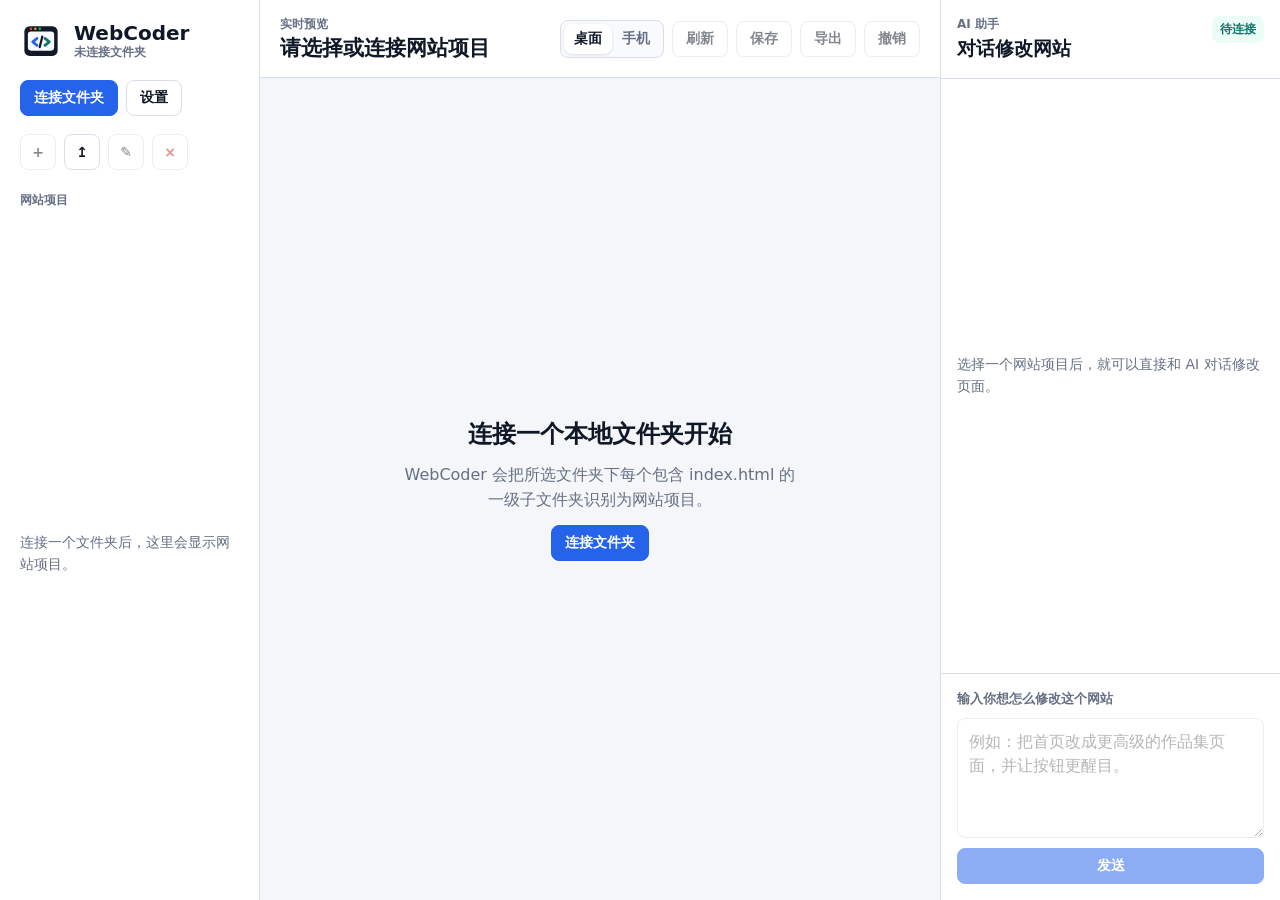
<file: index.html>
<!doctype html>
<html lang="zh-CN">
  <head>
    <meta charset="utf-8">
    <meta name="viewport" content="width=device-width, initial-scale=1">
    <title>WebCoder</title>
    <link rel="icon" href="data:image/svg+xml,%3Csvg xmlns='http://www.w3.org/2000/svg' viewBox='0 0 32 32'%3E%3Crect width='32' height='32' rx='8' fill='%232563eb'/%3E%3Cpath d='M9 11h14v3H9zm0 6h9v3H9z' fill='white'/%3E%3C/svg%3E">
    <link rel="stylesheet" href="styles.css">
  </head>
  <body>
    <div class="app-shell">
      <aside class="project-sidebar" aria-label="网站项目">
        <div class="brand">
          <img src="assets/webcoder-mark.svg" alt="" class="brand-mark">
          <div>
            <h1>WebCoder</h1>
            <p id="workspaceLabel">未连接文件夹</p>
          </div>
        </div>

        <div class="primary-actions">
          <button class="button primary" id="connectFolderButton" type="button">连接文件夹</button>
          <button class="button" id="settingsButton" type="button">设置</button>
        </div>

        <div class="project-actions">
          <button class="icon-button" id="newProjectButton" type="button" title="新建网站" aria-label="新建网站">+</button>
          <label class="icon-button" title="导入 HTML" aria-label="导入 HTML">
            <input id="htmlImportInput" type="file" accept=".html,.htm,text/html">
            <span aria-hidden="true">↥</span>
          </label>
          <button class="icon-button" id="renameProjectButton" type="button" title="重命名" aria-label="重命名">✎</button>
          <button class="icon-button danger" id="deleteProjectButton" type="button" title="删除" aria-label="删除">×</button>
        </div>

        <div class="section-title">网站项目</div>
        <nav class="project-list" id="projectList" aria-label="网站项目列表"></nav>
      </aside>

      <main class="preview-workspace">
        <header class="preview-toolbar">
          <div>
            <p>实时预览</p>
            <h2 id="projectTitle">请选择或连接网站项目</h2>
          </div>
          <div class="toolbar-actions">
            <div class="segmented" aria-label="预览尺寸">
              <button class="segment active" id="desktopPreviewButton" type="button">桌面</button>
              <button class="segment" id="mobilePreviewButton" type="button">手机</button>
            </div>
            <button class="button" id="refreshPreviewButton" type="button">刷新</button>
            <button class="button" id="saveButton" type="button">保存</button>
            <button class="button" id="exportButton" type="button">导出</button>
            <button class="button" id="undoButton" type="button">撤销</button>
          </div>
        </header>

        <section class="preview-stage" aria-label="网站预览">
          <div class="empty-state" id="emptyState">
            <h2>连接一个本地文件夹开始</h2>
            <p>WebCoder 会把所选文件夹下每个包含 index.html 的一级子文件夹识别为网站项目。</p>
            <button class="button primary" id="emptyConnectButton" type="button">连接文件夹</button>
          </div>
          <iframe id="previewFrame" title="网站预览" sandbox="allow-scripts allow-forms allow-popups"></iframe>
        </section>
      </main>

      <aside class="ai-panel" aria-label="AI 助手">
        <div class="ai-header">
          <div>
            <p>AI 助手</p>
            <h2>对话修改网站</h2>
          </div>
          <span class="status" id="statusText">待连接</span>
        </div>

        <div class="chat-messages" id="chatMessages"></div>

        <form class="composer" id="chatForm">
          <label for="promptInput">输入你想怎么修改这个网站</label>
          <textarea id="promptInput" rows="4" placeholder="例如：把首页改成更高级的作品集页面，并让按钮更醒目。"></textarea>
          <button class="button primary" id="sendButton" type="submit">发送</button>
        </form>
      </aside>
    </div>

    <dialog class="settings-dialog" id="settingsDialog">
      <form method="dialog">
        <div class="dialog-header">
          <h2>设置</h2>
          <button class="icon-button" value="cancel" title="关闭" aria-label="关闭">×</button>
        </div>
        <label>
          <span>界面语言</span>
          <select id="languageInput">
            <option value="zh-CN">中文</option>
            <option value="en-US">English</option>
          </select>
        </label>
        <label>
          <span>OpenAI 兼容 base URL</span>
          <input id="baseUrlInput" type="url" autocomplete="off" placeholder="https://api.openai.com/v1">
        </label>
        <label>
          <span>模型</span>
          <input id="modelInput" type="text" autocomplete="off" placeholder="gpt-4.1-mini">
        </label>
        <label>
          <span>API Key</span>
          <input id="apiKeyInput" type="password" autocomplete="off">
        </label>
        <menu>
          <button class="button" value="cancel">取消</button>
          <button class="button primary" id="saveSettingsButton" value="default">保存设置</button>
        </menu>
      </form>
    </dialog>

    <div class="unsupported" id="unsupportedBanner" hidden>
      <strong>需要 Chrome 或 Edge</strong>
      <span>这个版本依赖真实文件夹读写能力，请使用支持 File System Access API 的浏览器打开。</span>
    </div>

    <div class="toast" id="toast" role="status" aria-live="polite"></div>
    <script src="app.js"></script>
  </body>
</html>
</file>
<file: styles.css>
:root {
  color-scheme: light;
  --bg: #f4f6f9;
  --panel: #ffffff;
  --panel-soft: #f8fafc;
  --ink: #101827;
  --muted: #667085;
  --line: #d8dee8;
  --blue: #2563eb;
  --blue-dark: #1d4ed8;
  --teal: #0f766e;
  --red: #dc2626;
  --shadow: 0 18px 42px rgba(16, 24, 39, 0.1);
  --radius: 8px;
}

* {
  box-sizing: border-box;
}

body {
  margin: 0;
  min-height: 100vh;
  background: var(--bg);
  color: var(--ink);
  font-family: Inter, ui-sans-serif, system-ui, -apple-system, BlinkMacSystemFont, "Segoe UI", sans-serif;
}

button,
input,
select,
textarea {
  font: inherit;
}

button {
  cursor: pointer;
}

button:disabled,
textarea:disabled {
  cursor: not-allowed;
  opacity: 0.52;
}

.app-shell {
  display: grid;
  grid-template-columns: 260px minmax(0, 1fr) 340px;
  min-height: 100vh;
}

.project-sidebar,
.ai-panel {
  display: flex;
  flex-direction: column;
  min-width: 0;
  background: var(--panel);
}

.project-sidebar {
  gap: 18px;
  padding: 20px;
  border-right: 1px solid var(--line);
}

.brand {
  display: flex;
  align-items: center;
  gap: 12px;
}

.brand-mark {
  width: 42px;
  height: 42px;
}

.brand h1,
.brand p,
.preview-toolbar h2,
.preview-toolbar p,
.ai-header h2,
.ai-header p {
  margin: 0;
}

.brand h1 {
  font-size: 20px;
  line-height: 1.1;
}

.brand p,
.preview-toolbar p,
.ai-header p,
.section-title {
  color: var(--muted);
  font-size: 12px;
  font-weight: 650;
}

.primary-actions,
.project-actions,
.toolbar-actions {
  display: flex;
  gap: 8px;
  align-items: center;
}

.primary-actions {
  flex-wrap: wrap;
}

.button,
.icon-button,
.segment {
  border: 1px solid var(--line);
  border-radius: var(--radius);
  background: var(--panel);
  color: var(--ink);
  min-height: 36px;
  padding: 0 13px;
  font-size: 14px;
  font-weight: 650;
}

.button.primary {
  background: var(--blue);
  border-color: var(--blue);
  color: #fff;
}

.button.primary:hover {
  background: var(--blue-dark);
  border-color: var(--blue-dark);
}

.icon-button {
  display: grid;
  place-items: center;
  width: 36px;
  padding: 0;
}

.icon-button.danger {
  color: var(--red);
}

.icon-button input {
  position: absolute;
  width: 1px;
  height: 1px;
  opacity: 0;
}

.section-title {
  margin-top: 4px;
  text-transform: none;
}

.project-list {
  display: flex;
  flex: 1;
  flex-direction: column;
  gap: 8px;
  min-height: 0;
  overflow: auto;
}

.project-button {
  width: 100%;
  border: 1px solid transparent;
  border-radius: var(--radius);
  background: transparent;
  color: var(--ink);
  padding: 11px 12px;
  text-align: left;
}

.project-button:hover {
  background: var(--panel-soft);
}

.project-button[aria-current="true"] {
  background: #eef4ff;
  border-color: #bfd3ff;
  color: #12367d;
}

.project-button strong {
  display: block;
  overflow: hidden;
  text-overflow: ellipsis;
  white-space: nowrap;
  font-size: 14px;
}

.project-button span {
  display: block;
  margin-top: 4px;
  color: var(--muted);
  font-size: 12px;
}

.preview-workspace {
  display: flex;
  flex-direction: column;
  min-width: 0;
  min-height: 100vh;
}

.preview-toolbar {
  display: flex;
  align-items: center;
  justify-content: space-between;
  gap: 16px;
  min-height: 72px;
  padding: 16px 20px;
  background: var(--panel);
  border-bottom: 1px solid var(--line);
}

.preview-toolbar h2 {
  margin-top: 3px;
  font-size: 21px;
  line-height: 1.2;
}

.toolbar-actions {
  flex-wrap: wrap;
  justify-content: flex-end;
}

.segmented {
  display: inline-flex;
  padding: 3px;
  border: 1px solid var(--line);
  border-radius: var(--radius);
  background: var(--panel-soft);
}

.segment {
  min-height: 30px;
  border: 0;
  background: transparent;
  padding: 0 10px;
  color: var(--muted);
}

.segment.active {
  background: var(--panel);
  color: var(--ink);
  box-shadow: 0 1px 3px rgba(16, 24, 39, 0.12);
}

.preview-stage {
  position: relative;
  display: grid;
  place-items: center;
  flex: 1;
  min-height: 0;
  padding: 18px;
  overflow: auto;
}

#previewFrame {
  width: 100%;
  height: 100%;
  min-height: 520px;
  border: 1px solid var(--line);
  border-radius: var(--radius);
  background: #fff;
  box-shadow: var(--shadow);
}

#previewFrame.mobile {
  width: min(390px, 100%);
  height: min(760px, calc(100vh - 132px));
  min-height: 620px;
}

.empty-state {
  display: grid;
  justify-items: center;
  gap: 12px;
  max-width: 460px;
  padding: 28px;
  text-align: center;
}

.empty-state h2 {
  margin: 0;
  font-size: 24px;
}

.empty-state p {
  margin: 0;
  color: var(--muted);
  line-height: 1.6;
}

.preview-stage.has-project .empty-state {
  display: none;
}

.preview-stage:not(.has-project) #previewFrame {
  display: none;
}

.ai-panel {
  border-left: 1px solid var(--line);
}

.ai-header {
  display: flex;
  align-items: flex-start;
  justify-content: space-between;
  gap: 12px;
  min-height: 72px;
  padding: 16px;
  border-bottom: 1px solid var(--line);
}

.ai-header h2 {
  margin-top: 3px;
  font-size: 19px;
}

.status {
  max-width: 150px;
  overflow: hidden;
  text-overflow: ellipsis;
  white-space: nowrap;
  border-radius: var(--radius);
  background: #ecfdf5;
  color: var(--teal);
  padding: 5px 8px;
  font-size: 12px;
  font-weight: 700;
}

.chat-messages {
  display: flex;
  flex: 1;
  flex-direction: column;
  gap: 10px;
  min-height: 0;
  overflow: auto;
  padding: 16px;
}

.empty-chat {
  margin: auto 0;
  color: var(--muted);
  font-size: 14px;
  line-height: 1.55;
}

.chat-message {
  display: grid;
  gap: 5px;
  max-width: 94%;
  border: 1px solid var(--line);
  border-radius: var(--radius);
  background: var(--panel-soft);
  padding: 10px 11px;
}

.chat-message.user {
  align-self: flex-end;
  background: #eef4ff;
  border-color: #bfd3ff;
}

.chat-message.assistant {
  align-self: flex-start;
}

.chat-message strong {
  color: var(--muted);
  font-size: 12px;
}

.chat-message p {
  margin: 0;
  white-space: pre-wrap;
  font-size: 14px;
  line-height: 1.5;
}

.composer {
  display: grid;
  gap: 10px;
  padding: 16px;
  border-top: 1px solid var(--line);
}

.composer label,
.settings-dialog label {
  display: grid;
  gap: 8px;
  color: var(--muted);
  font-size: 13px;
  font-weight: 700;
}

.composer textarea,
.settings-dialog input,
.settings-dialog select {
  width: 100%;
  border: 1px solid var(--line);
  border-radius: var(--radius);
  background: var(--panel);
  color: var(--ink);
}

.composer textarea {
  min-height: 112px;
  resize: vertical;
  padding: 11px;
  line-height: 1.5;
}

.settings-dialog {
  width: min(500px, calc(100vw - 28px));
  border: 0;
  border-radius: var(--radius);
  box-shadow: var(--shadow);
  padding: 0;
}

.settings-dialog::backdrop {
  background: rgba(16, 24, 39, 0.48);
}

.settings-dialog form {
  display: grid;
  gap: 15px;
  padding: 20px;
}

.dialog-header {
  display: flex;
  align-items: center;
  justify-content: space-between;
}

.dialog-header h2 {
  margin: 0;
}

.settings-dialog input,
.settings-dialog select {
  height: 40px;
  padding: 0 11px;
}

.settings-dialog menu {
  display: flex;
  justify-content: flex-end;
  gap: 8px;
  margin: 4px 0 0;
  padding: 0;
}

.unsupported {
  position: fixed;
  inset: auto 18px 18px 18px;
  display: flex;
  align-items: center;
  gap: 10px;
  border: 1px solid #fed7aa;
  border-radius: var(--radius);
  background: #fff7ed;
  color: #9a3412;
  padding: 12px 14px;
  box-shadow: var(--shadow);
  font-size: 14px;
}

.unsupported[hidden] {
  display: none;
}

.toast {
  position: fixed;
  left: 50%;
  bottom: 22px;
  transform: translateX(-50%) translateY(18px);
  opacity: 0;
  pointer-events: none;
  border-radius: 999px;
  background: var(--ink);
  color: #fff;
  box-shadow: var(--shadow);
  padding: 10px 14px;
  transition: 160ms ease;
  font-size: 14px;
}

.toast.is-visible {
  opacity: 1;
  transform: translateX(-50%) translateY(0);
}

@media (max-width: 1120px) {
  .app-shell {
    grid-template-columns: 220px minmax(0, 1fr) 300px;
  }
}

@media (max-width: 900px) {
  .app-shell {
    grid-template-columns: 1fr;
  }

  .project-sidebar,
  .ai-panel {
    border: 0;
  }

  .project-sidebar {
    border-bottom: 1px solid var(--line);
  }

  .project-list {
    max-height: 180px;
  }

  .preview-toolbar {
    align-items: flex-start;
    flex-direction: column;
  }

  .toolbar-actions {
    justify-content: flex-start;
  }

  .preview-workspace {
    min-height: 620px;
  }

  .ai-panel {
    min-height: 520px;
    border-top: 1px solid var(--line);
  }
}

@media (max-width: 560px) {
  .project-sidebar,
  .preview-toolbar,
  .preview-stage,
  .ai-header,
  .chat-messages,
  .composer {
    padding: 14px;
  }

  .button {
    flex: 1;
  }

  .toolbar-actions,
  .primary-actions {
    width: 100%;
  }
}
</file>
